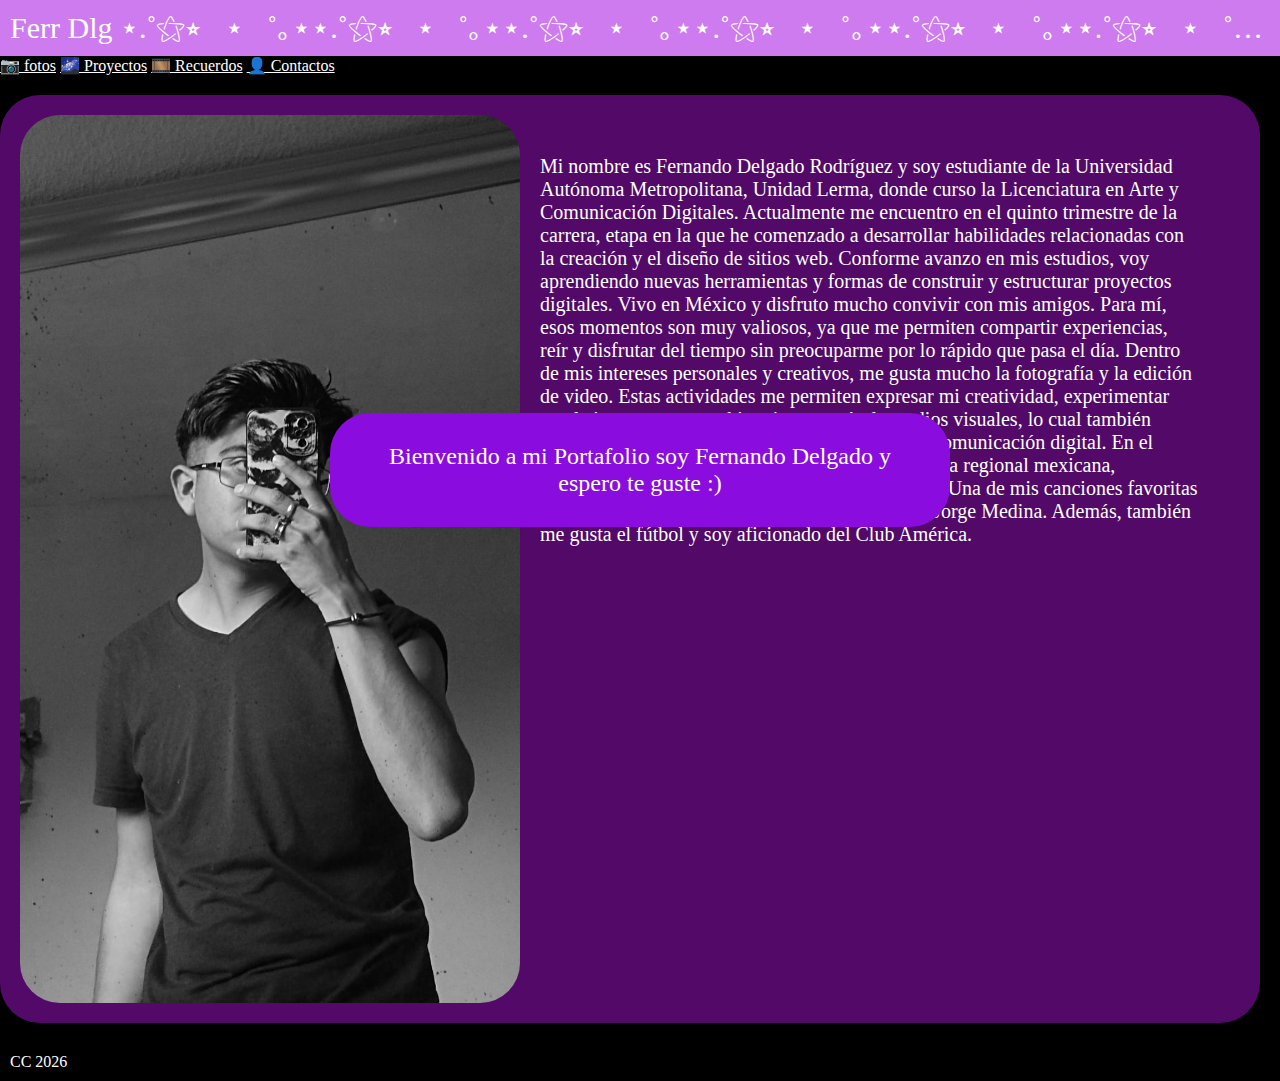
<file: index.html>
<!DOCTYPE html>
<html>
     <head>
      <meta charset="UTF-8">
      <meta name="viewport"content="width=device-width, initial-scale=1.0">
        <Title>Ferr Dlgᯓ★</Title>
        <link rel="stylesheet" href="style.css">
        <link rel="icon" type="image/x-icon" href="favicon.ico">
     </head>
     <body>
        <header>Ferr Dlg ⋆.˚⚝⭒𖦹⋆⭒˚｡⋆⋆.˚⚝⭒𖦹⋆⭒˚｡⋆⋆.˚⚝⭒𖦹⋆⭒˚｡⋆⋆.˚⚝⭒𖦹⋆⭒˚｡⋆⋆.˚⚝⭒𖦹⋆⭒˚｡⋆⋆.˚⚝⭒𖦹⋆⭒˚｡⋆⋆.˚⚝⭒</header>
          <a href="html/Fotos.html">📷 fotos</a></li>
          <a href="html/Proyectos.html">🌌 Proyectos</a></li>
          <a href="html/Recuerdos.html">🎞️ Recuerdos</a>
          <a href="html/Contactos.html">👤 Contactos</a>
        <!--Esto es el menú de navegación-->
        <div style="display:flex; align-items:flex-start;">
         <img class ="imgRound" src="assets/ferrrr.jpeg" alt="style" width="500" ;>
        <!--
        <table> 
        <tr>
         <th>nombre apellido
         </th>
         <th>
         </th>fernando delgadini
        </tr>
       </table>
      -->
         <div>
          <p1 style="font-size:20px;">Mi nombre es Fernando Delgado Rodríguez y soy estudiante de la Universidad Autónoma Metropolitana, Unidad Lerma, donde curso la Licenciatura en Arte y Comunicación Digitales. Actualmente me encuentro en el quinto trimestre de la carrera, etapa en la que he comenzado a desarrollar habilidades relacionadas con la creación y el diseño de sitios web. Conforme avanzo en mis estudios, voy aprendiendo nuevas herramientas y formas de construir y estructurar proyectos digitales.

Vivo en México y disfruto mucho convivir con mis amigos. Para mí, esos momentos son muy valiosos, ya que me permiten compartir experiencias, reír y disfrutar del tiempo sin preocuparme por lo rápido que pasa el día.

Dentro de mis intereses personales y creativos, me gusta mucho la fotografía y la edición de video. Estas actividades me permiten expresar mi creatividad, experimentar con la imagen y contar historias a través de medios visuales, lo cual también complementa mi formación dentro del área de la comunicación digital.

En el ámbito musical, soy un gran admirador de la música regional mexicana, especialmente de La Arrolladora Banda El Limón. Una de mis canciones favoritas es Que quede claro, interpretada por Josi Cuen y Jorge Medina. Además, también me gusta el fútbol y soy aficionado del Club América.</p1>

         </div>
        </div>
        <script src="hola.js"></script>
     </body>
     <footer>CC 2026</footer>
</html>
</file>
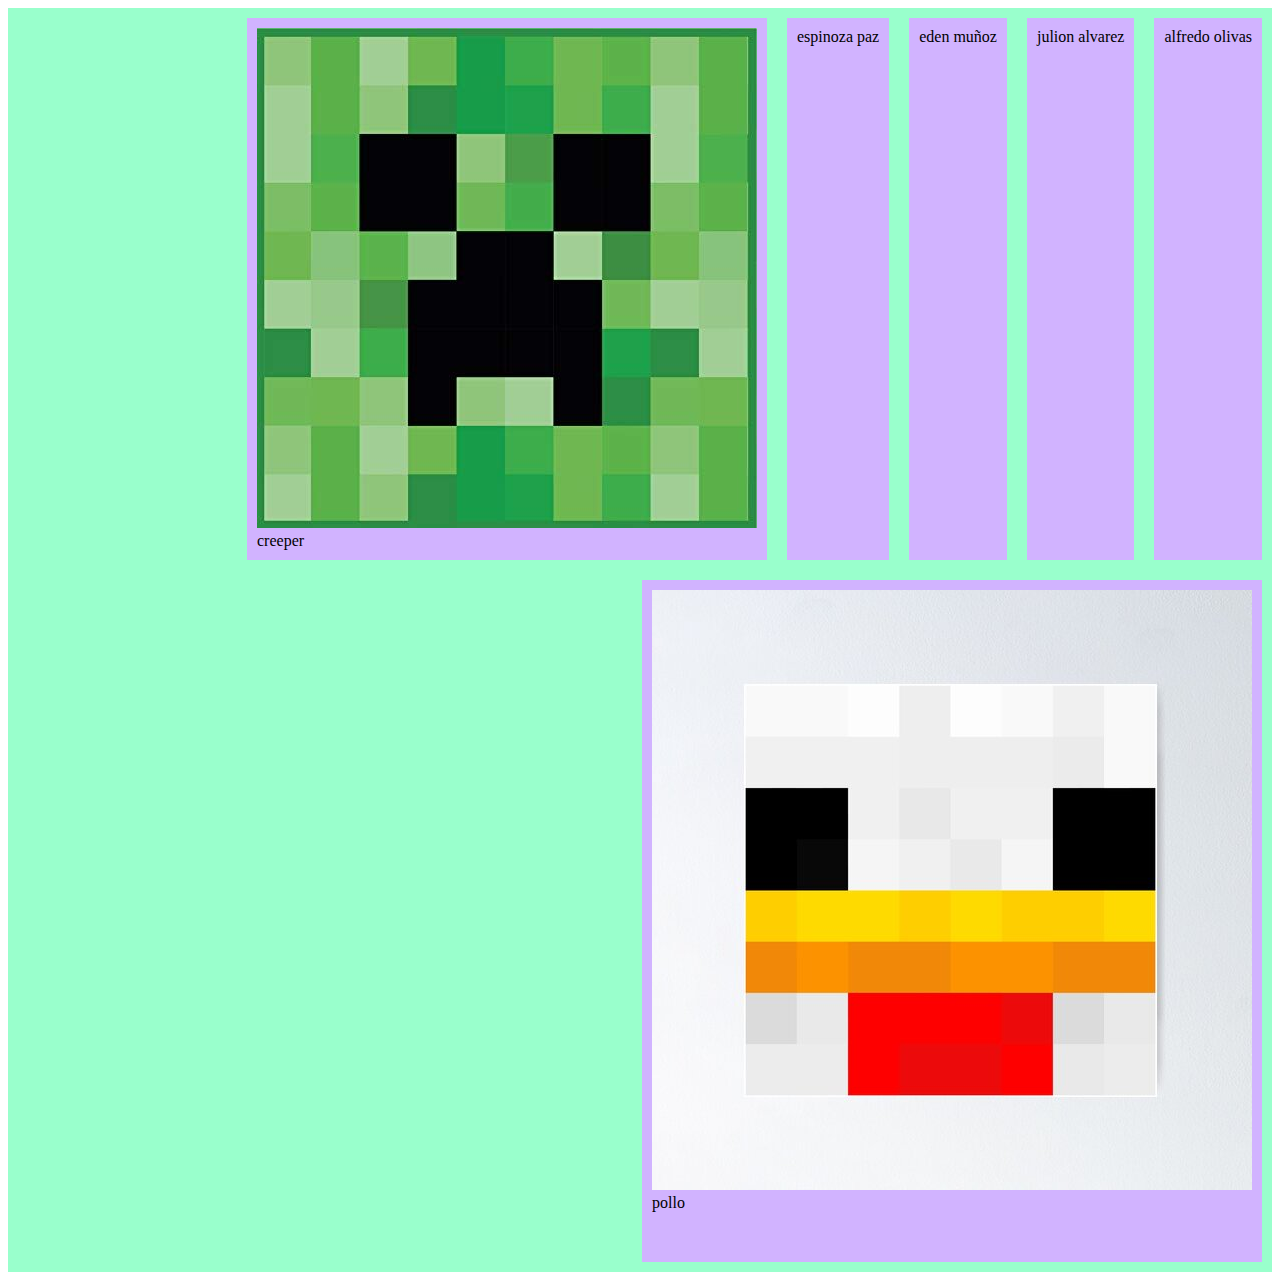
<file: flexbox/index.html>
<!DOCTYPE html>
<html lang="en">
<head>
    <meta charset="UTF-8">
    <meta name="viewport" content="width=device-width, initial-scale=1.0">
    <title>flex</title>
    <link rel="stylesheet" href="style.css">
    <title>Document</title>
</head>
<body>
    <div class="container">
    <div>alfredo olivas</div>
    <div>julion alvarez</div>
    <div>eden muñoz</div>
    <div>espinoza paz</div>
    <div><img src="creee.jpg" alt = "">
        <br>creeper</div>
    <div><img src="polloski.jpg" alt="">
        <br>pollo<div>
    


    </div>
    
</body>
</html>
</file>
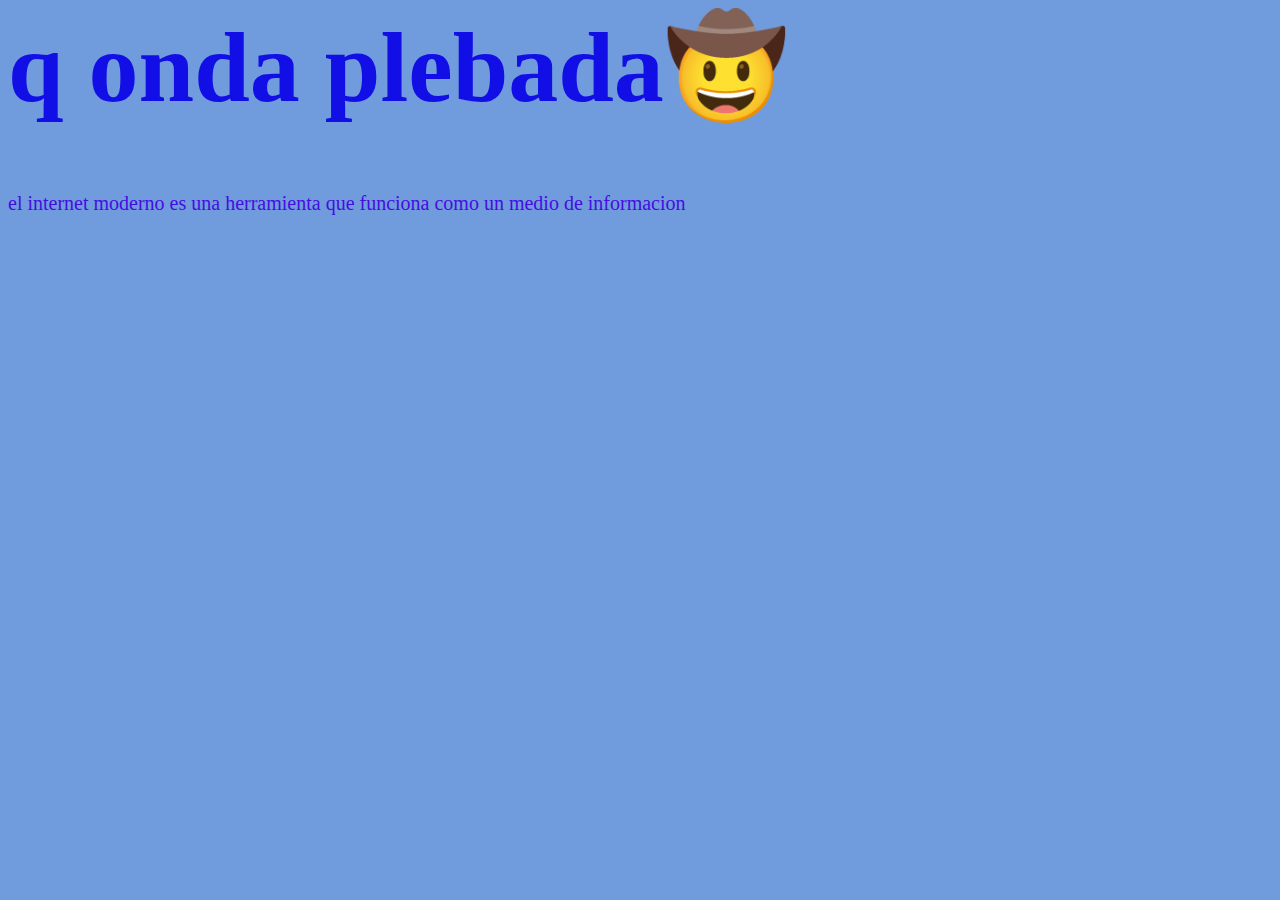
<file: holaMundo/index.html>
<html> 
    <head>   
        <link rel="stylesheet" href="style.css">
    </head>
    <body>
        <h1>q onda plebada🤠 </h1>
        <p>el internet moderno es una herramienta que funciona como un medio de informacion </p>
        <script src = "script.js"></script>
    </body>
    
</html>
</file>
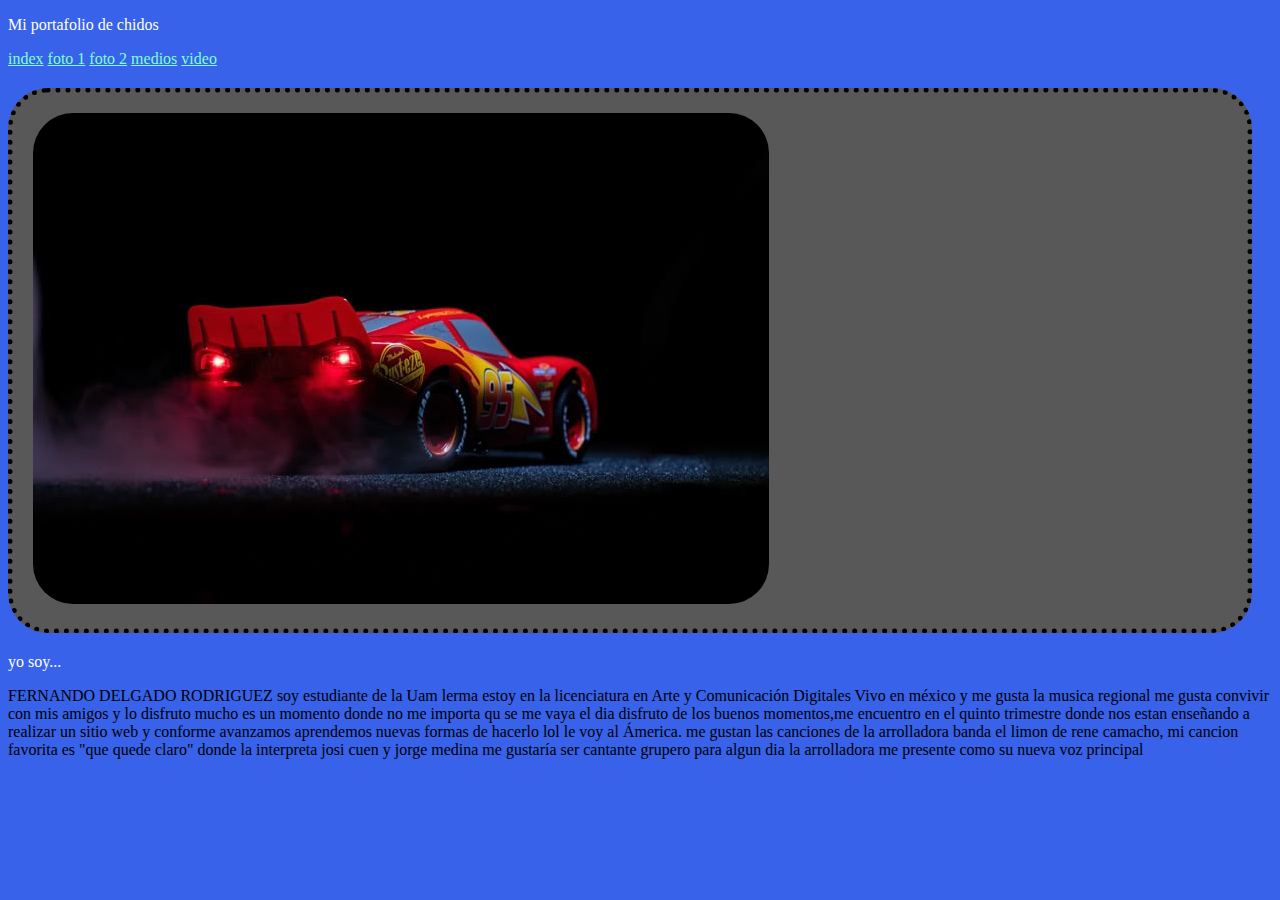
<file: portafolio/index.html>
<!DOCTYPE html>
<html>
     <head>
      <meta charset="UTF-8">
      <meta name="viewport"content="width=device-width, initial-scale=1.0">
        <Title>Mi portafolio</Title>
        <link rel="stylesheet" href="style.css">
        <link rel="icon" type="image/x-icon" href="favicon.ico">
     </head>
     <body>
        <p>Mi portafolio de chidos</p>
        <a href="#">index</a>
         <a href="html/foto1.html"> foto 1</a>
         <a href="html/foto2.html">foto 2</a>
         <a href="html/medios.html">medios</a>
         <a href="html/video.html">video</a>
        <div>
         <img class ="imgRound" src="assets/style.jpg" alt="style"  ;>
        </div>
        <!--
        <table> 
        <tr>
         <th>nombre apellido
         </th>
         <th>

         </th>fernando delgadini
        </tr>
       </table>
      -->
        <p>yo soy...</p>
         <p1> FERNANDO DELGADO RODRIGUEZ soy estudiante de la Uam lerma estoy en la licenciatura en Arte y Comunicación Digitales Vivo en méxico y me gusta la musica regional me gusta convivir con mis amigos y lo disfruto mucho es un momento donde no me importa qu se me vaya el dia disfruto de los buenos momentos,me encuentro en el quinto trimestre donde nos estan enseñando a realizar un sitio web y conforme avanzamos aprendemos nuevas formas de hacerlo lol le voy al Ámerica. me gustan las canciones de la arrolladora banda el limon de rene camacho, mi cancion favorita es "que quede claro" donde la interpreta josi cuen y jorge medina me gustaría ser cantante grupero para algun dia la arrolladora me presente como su nueva voz principal </p1>
     </body>
</html>
</file>
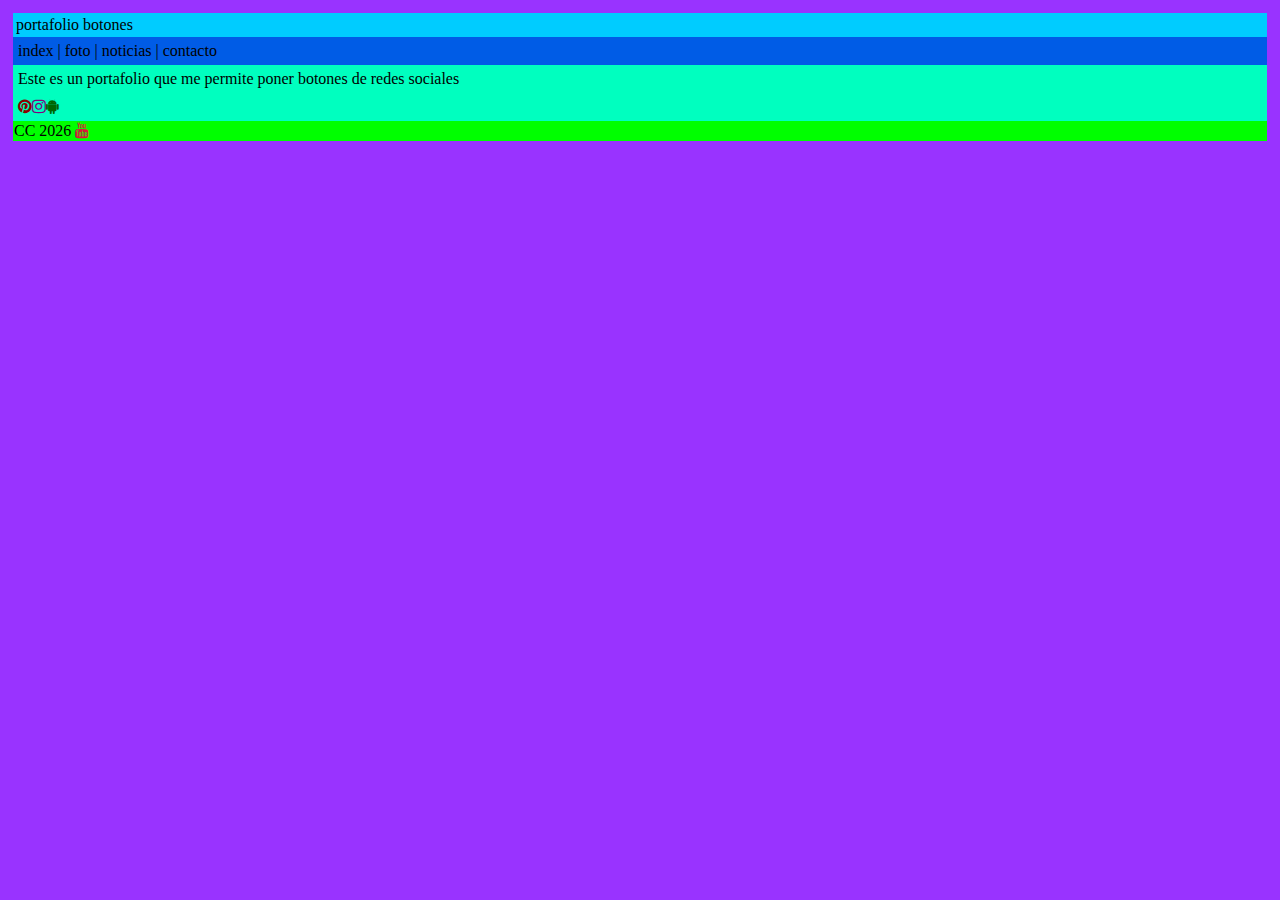
<file: botones/gus.html>
<!DOCTYPE html>
<html lang="en">
<head>
    <meta charset="UTF-8">
    <meta name="viewport" content="width=device-width, initial-scale=1.0">
    <title>iconos </title>
    <link rel="stylesheet" href="gus.css">
    <link rel="stylesheet" href="https://cdnjs.cloudflare.com/ajax/libs/font-awesome/4.7.0/css/font-awesome.min.css">
</head>
<body>
    <header>portafolio botones</header>
    <nav>index | foto | noticias | contacto</nav>
    <div>Este es un portafolio que me permite poner botones de redes sociales</div>
    <div>
        <i class="fa fa-pinterest"></i><i class="fa fa-instagram"></i><i class="fa fa-android"></i>
    </div>
    <footer>CC 2026 <a href="https://www.youtube.com/@ferrdelgad" class="fa fa-youtube"></a></footer>
    <script src="taco.js"></script>
</body>
</html>
</file>
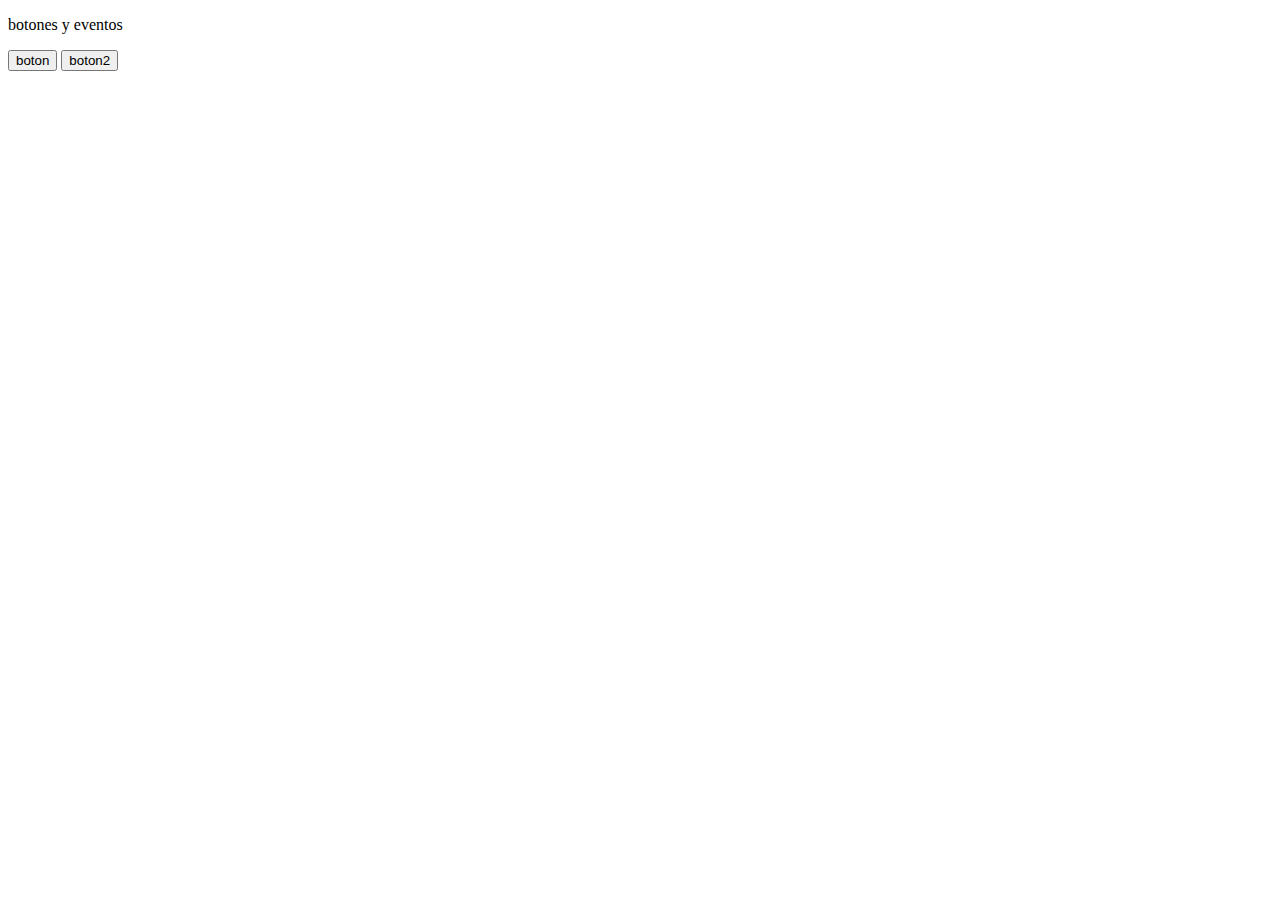
<file: ejemploseje/boton.html>
<!DOCTYPE html>
<html lang="en">
<head>
    <meta charset="UTF-8">
    <meta name="viewport" content="width=device-width, initial-scale=1.0">
    <title>botones y eventos</title>
</head>
<body>
    <p> botones y eventos </p>
    <button onclick="getElemById('demo').innerHTML=Date()">boton</button>
    <button onmousemove="getElemById"('demo2').innerHTML='hola'">boton2</button>

    
</body>
</html>
</file>
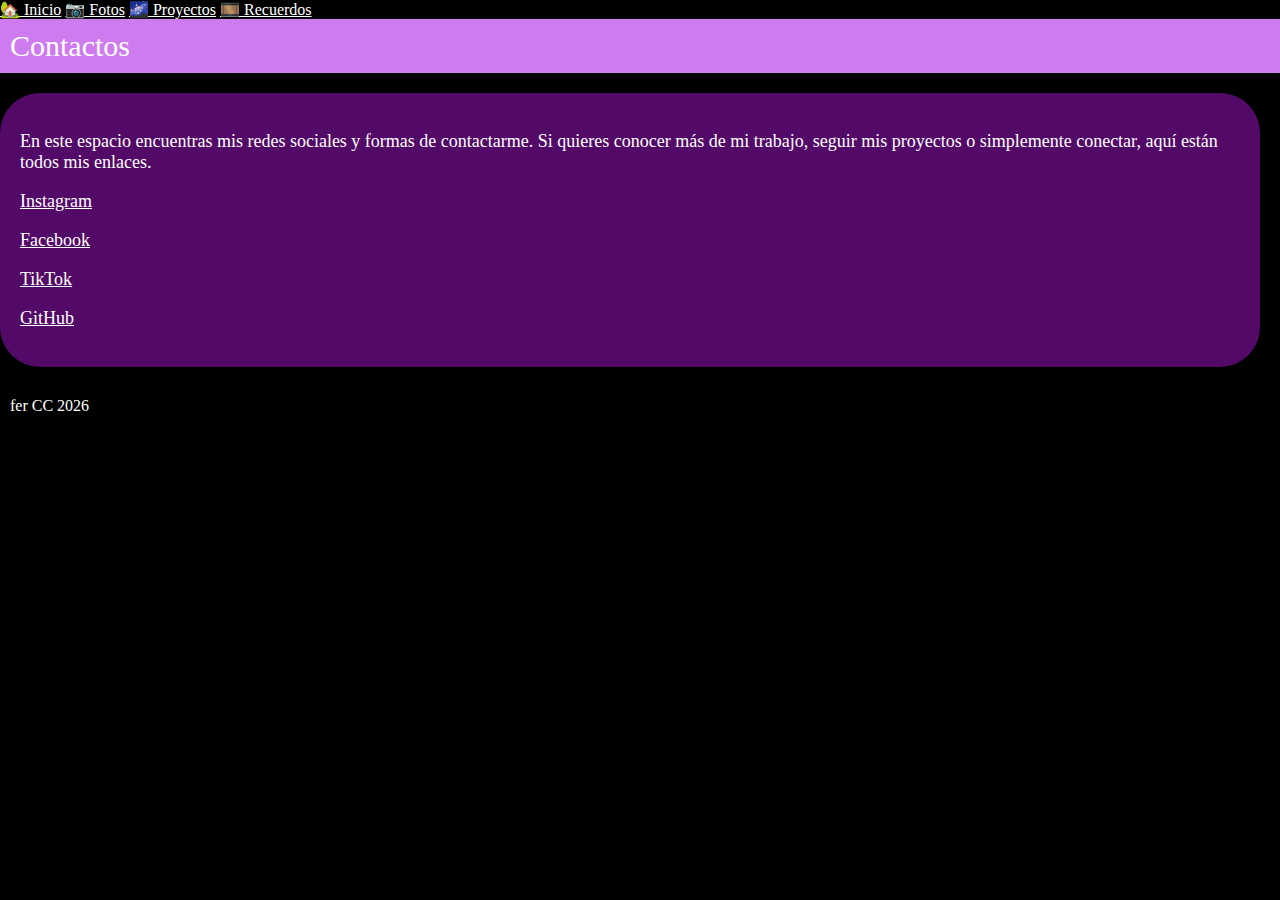
<file: html/Contactos.html>
<!DOCTYPE html>
<html lang="en">
<head>
    <meta charset="UTF-8">
    <meta name="viewport" content="width=device-width, initial-scale=1.0">
    <title>Contactos</title>
    <a href="../index.html">🏡 Inicio</a>
    <a href="../html/Fotos.html">📷 Fotos</a>
    <a href="../html/Proyectos.html">🌌 Proyectos</a>
    <a href="../html/Recuerdos.html">🎞️ Recuerdos</a>
    <header>Contactos</header>
    <link rel="stylesheet" href="../style.css">
</head>
<body>

    <div>
        <p>En este espacio encuentras mis redes sociales y formas de contactarme. Si quieres conocer más de mi trabajo, seguir mis proyectos o simplemente conectar, aquí están todos mis enlaces.</p>

        <p><a href="https://www.instagram.com/_ferrrdd?igsh=MWthemF1cGo2NHVseg==" target="_blank">Instagram</a></p>
        <p><a href="https://www.facebook.com/profile.php?id=61578041142729&mibextid=ZbWKwL" target="_blank">Facebook</a></p>
        <p><a href="https://www.tiktok.com/@ferpitudo?_r=1&_t=ZS-958Wjmdl2Jx" target="_blank">TikTok</a></p>
        <p><a href="https://github.com/ferrrrrrrq" target="_blank">GitHub</a></p>

    </div>

    <footer>fer CC 2026</footer>

</body>
</html>
</file>
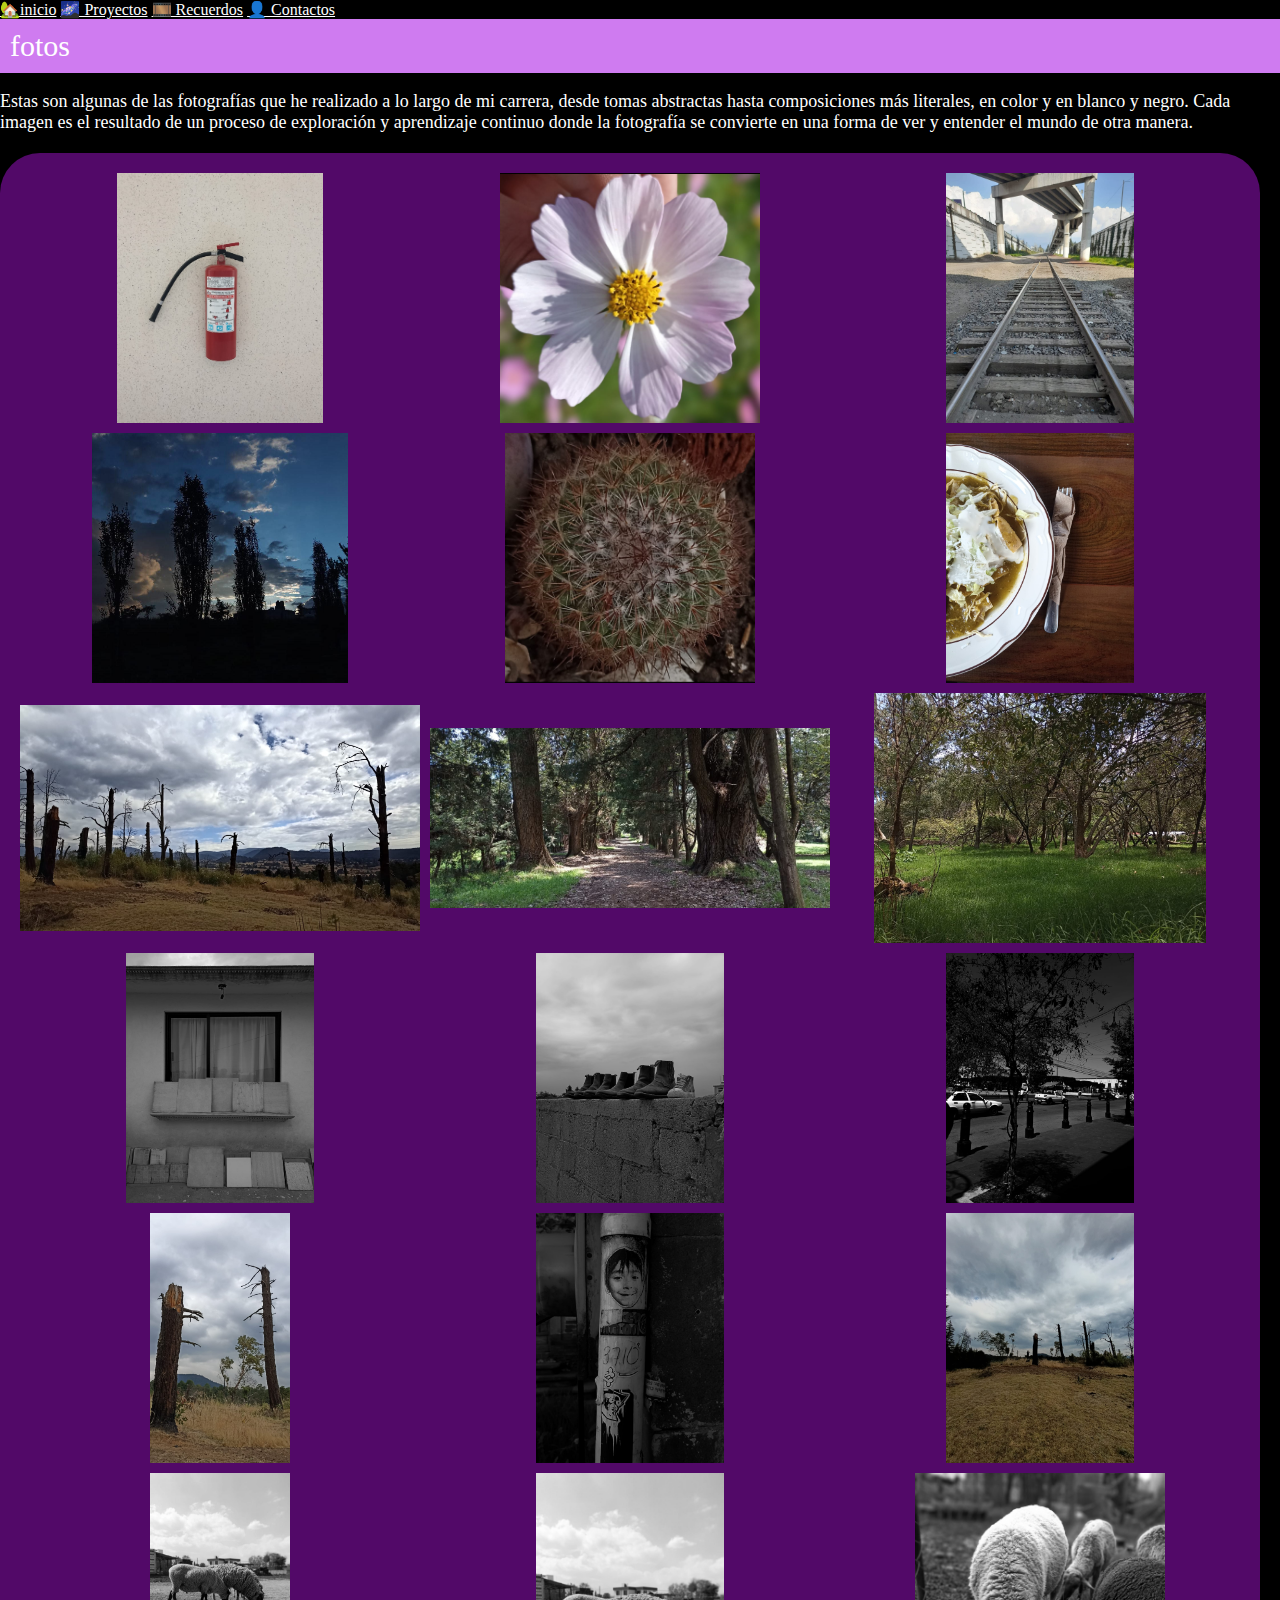
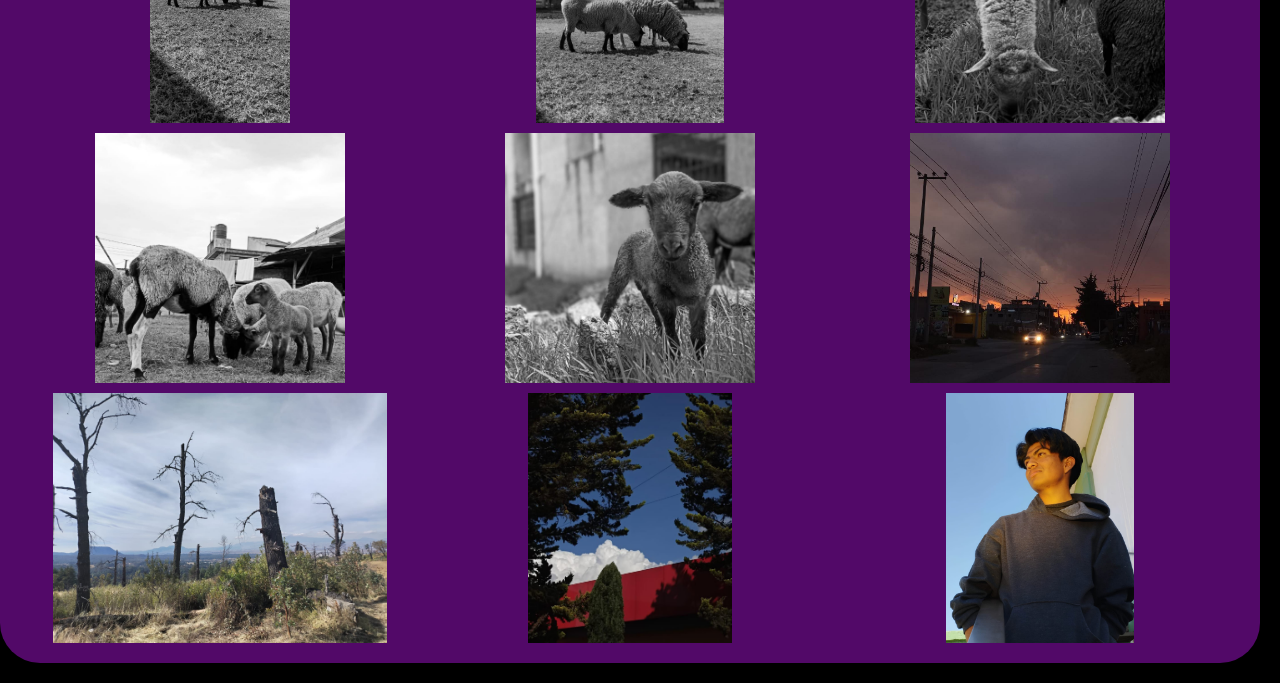
<file: html/Fotos.html>
<!DOCTYPE html>
<html lang="en">
<head>
    <meta charset="UTF-8">
    <meta name="viewport" content="width=device-width, initial-scale=1.0">
    <a href="../index.html">🏡inicio</a>
    <a href="../html/Proyectos.html">🌌 Proyectos</a>
    <a href="../html/Recuerdos.html">🎞️ Recuerdos</a>
    <a href="../html/Contactos.html">👤 Contactos</a>
    <header>fotos</header>
    <link rel="stylesheet" href="../style.css">
</head>
<body>
    <p>
  Estas son algunas de las fotografías que he realizado a lo largo de mi carrera, desde tomas abstractas hasta composiciones más literales, en color y en blanco y negro. Cada imagen es el resultado de un proceso de exploración y aprendizaje continuo donde la fotografía se convierte en una forma de ver y entender el mundo de otra manera.
    </p>
    <div class="galeria">
        <img class="imgSpace" src="../assets/bbbbb.jpeg" alt="">
        <img class="imgSpace" src="../assets/dddddd.jpeg" alt="dibujo">
        <img class="imgSpace" src="../assets/aaaaa.jpeg" alt="foto 3">
        <img class="imgSpace" src="../assets/arb.jpeg" alt="foto 4">
        <img class="imgSpace" src="../assets/ccccc.jpeg" alt="foto 5">
        <img class="imgSpace" src="../assets/enchi.jpeg" alt="foto 6">
        <img class="imgSpace" src="../assets/arbol.jpeg" alt="foto 7">
        <img class="imgSpace" src="../assets/arr3.jpeg" alt="foto 8">
        <img class="imgSpace" src="../assets/arrr2.jpeg" alt="foto 9">
        <img class="imgSpace" src="../assets/pai.jpeg" alt="foto 10">
        <img class="imgSpace" src="../assets/pai2.jpeg" alt="foto 11">
        <img class="imgSpace" src="../assets/lerma.jpeg" alt="foto 12">
        <img class="imgSpace" src="../assets/pino.jpeg" alt="foto 13">
        <img class="imgSpace" src="../assets/lerma2.jpeg" alt="foto 14">
        <img class="imgSpace" src="../assets/pppppppp.jpeg" alt="foto 15">
         <img class="imgSpace" src="../assets/jjjjjjjjjj.jpeg" alt="foto 10">
        <img class="imgSpace" src="../assets/borrego.jpeg" alt="foto 11">
        <img class="imgSpace" src="../assets/b2222.jpeg" alt="foto 12">
        <img class="imgSpace" src="../assets/b3.jpeg" alt="foto 13">
        <img class="imgSpace" src="../assets/b4.jpeg" alt="foto 14">
        <img class="imgSpace" src="../assets/carro.jpeg" alt="foto 15">
         <img class="imgSpace" src="../assets/finnnnnnn.jpeg" alt="foto 10">
        <img class="imgSpace" src="../assets/oxx.jpeg" alt="foto 11">
        <img class="imgSpace" src="../assets/Autoretrato..jpg" alt="foto 11">
        
    </div>

</body>
</html>
</file>
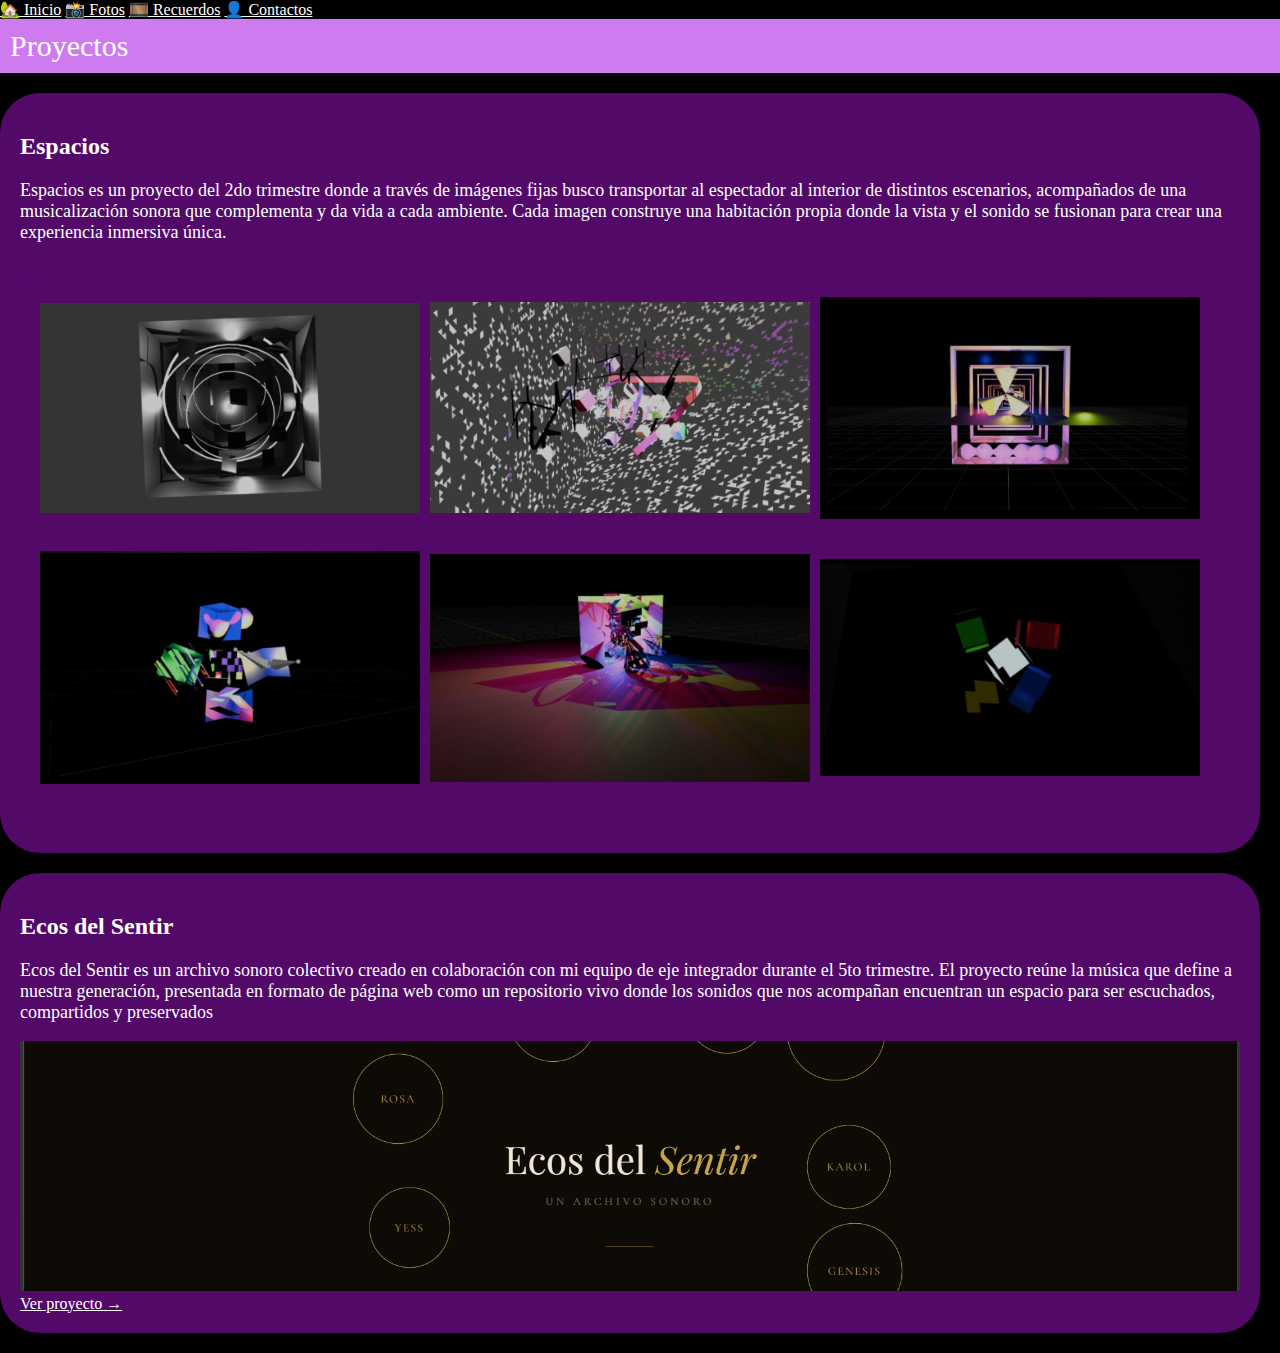
<file: html/Proyectos.html>
<!DOCTYPE html>
<html lang="es">
<head>
    <meta charset="UTF-8">
    <meta name="viewport" content="width=device-width, initial-scale=1.0">
    <title>Proyectos</title>
    <a href="../index.html">🏡 Inicio</a>
    <a href="Fotos.html">📸 Fotos</a>
    <a href="../html/Recuerdos.html">🎞️ Recuerdos</a>
          <a href="../html/Contactos.html">👤 Contactos</a>
    <header>Proyectos</header>
    <link rel="stylesheet" href="../style.css">
</head>
<body>

    <div>
        <h2>Espacios</h2>
        <p>Espacios es un proyecto del 2do trimestre donde a través de imágenes fijas busco transportar al espectador al interior de distintos escenarios, acompañados de una musicalización sonora que complementa y da vida a cada ambiente. Cada imagen construye una habitación propia donde la vista y el sonido se fusionan para crear una experiencia inmersiva única.</p>
<div class="galeria">
    <img class="imgSpace" src="../assets/f1.jpeg" alt="foto1">
    <img class="imgSpace" src="../assets/f2.jpeg" alt="foto2">
    <img class="imgSpace" src="../assets/f3.jpeg" alt="foto3">
    <img class="imgSpace" src="../assets/f4.jpeg" alt="foto4">
    <img class="imgSpace" src="../assets/f5.jpeg" alt="foto5">
    <img class="imgSpace" src="../assets/f6.jpeg" alt="foto6">
</div>
    </div>

    <div>
    <h2>Ecos del Sentir</h2>
    <p>Ecos del Sentir es un archivo sonoro colectivo creado en colaboración con mi equipo de eje integrador durante el 5to trimestre. El proyecto reúne la música que define a nuestra generación, presentada en formato de página web como un repositorio vivo donde los sonidos que nos acompañan encuentran un espacio para ser escuchados, compartidos y preservados</p>
    <img class="imgSpace" src="../assets/Ecos del Sentir y 1 página más - Personal_ Microsoft​ Edge 30_3_2026 17_45_28.png" alt="ecos del sentir">
    <a href="https://ferrrrrrrq.github.io/ecosdelsentir/" target="_blank">Ver proyecto →</a>
</div>
</body>
</html>
</file>
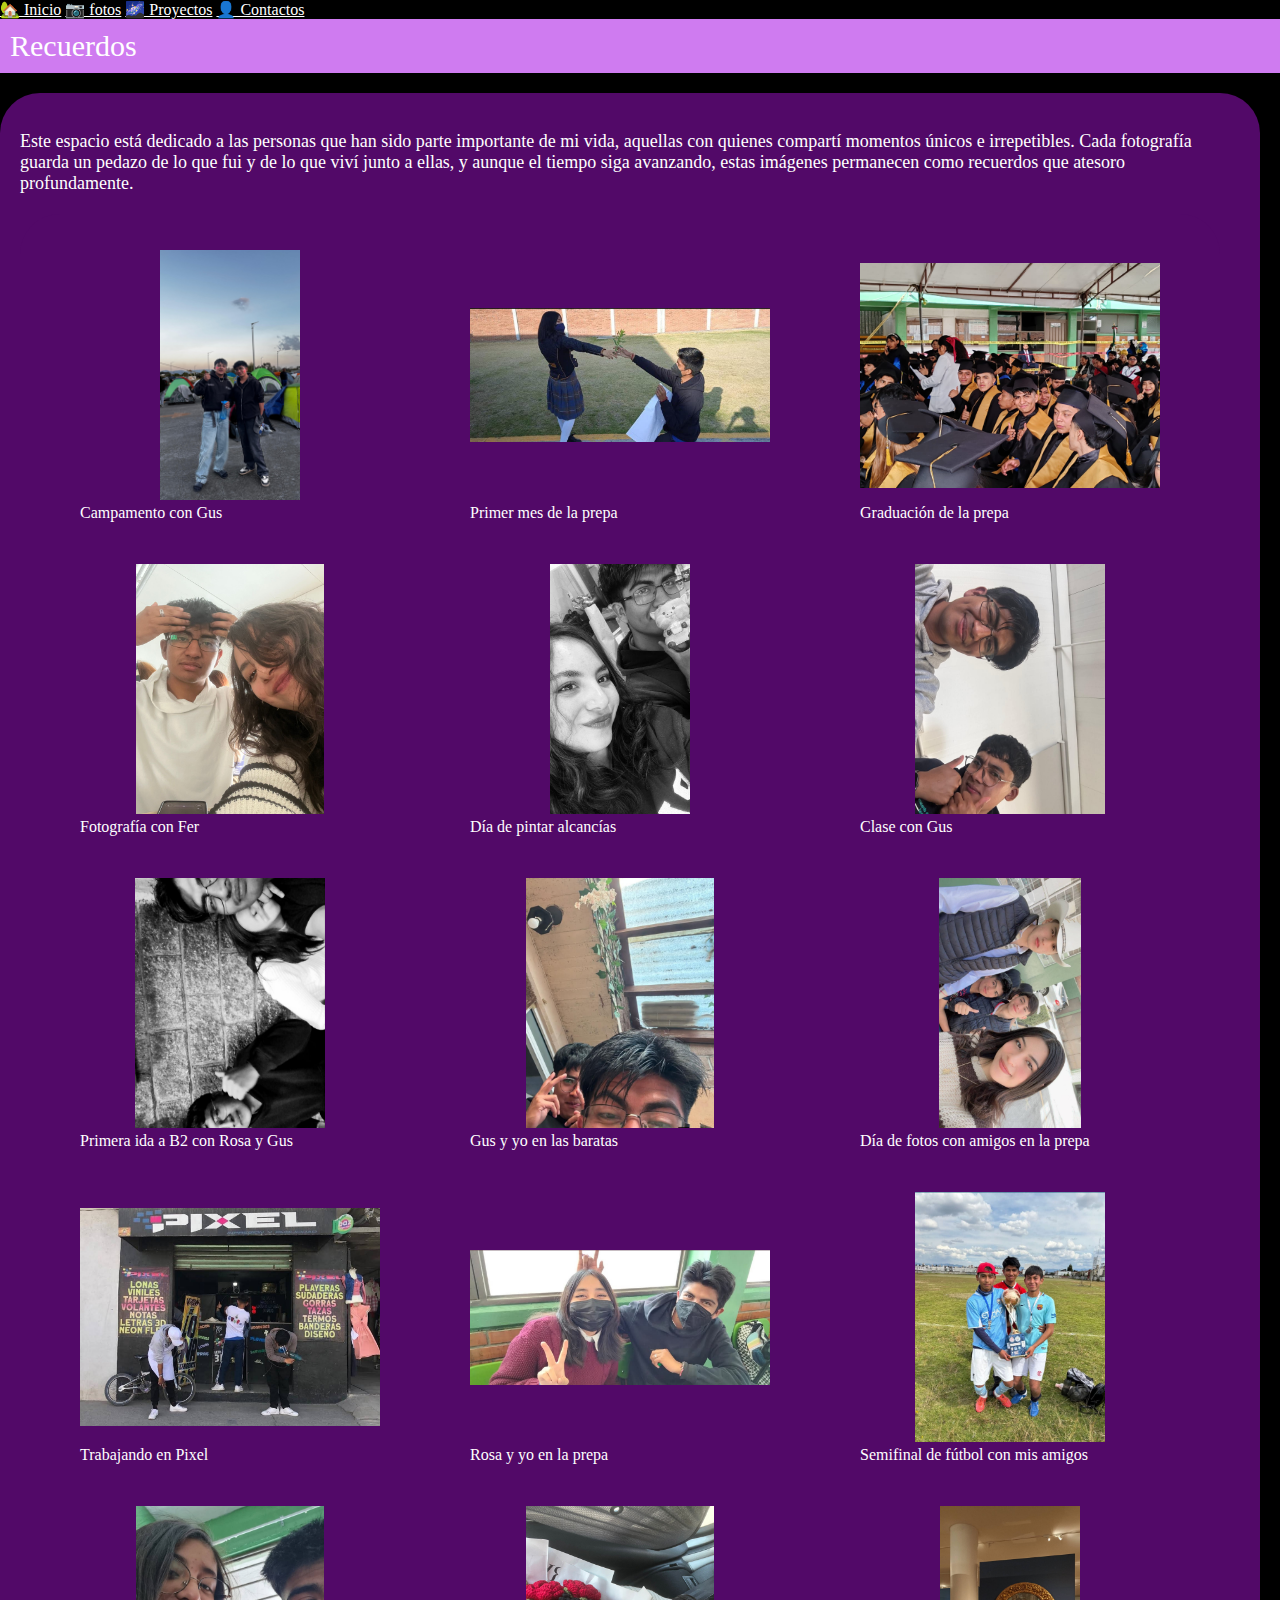
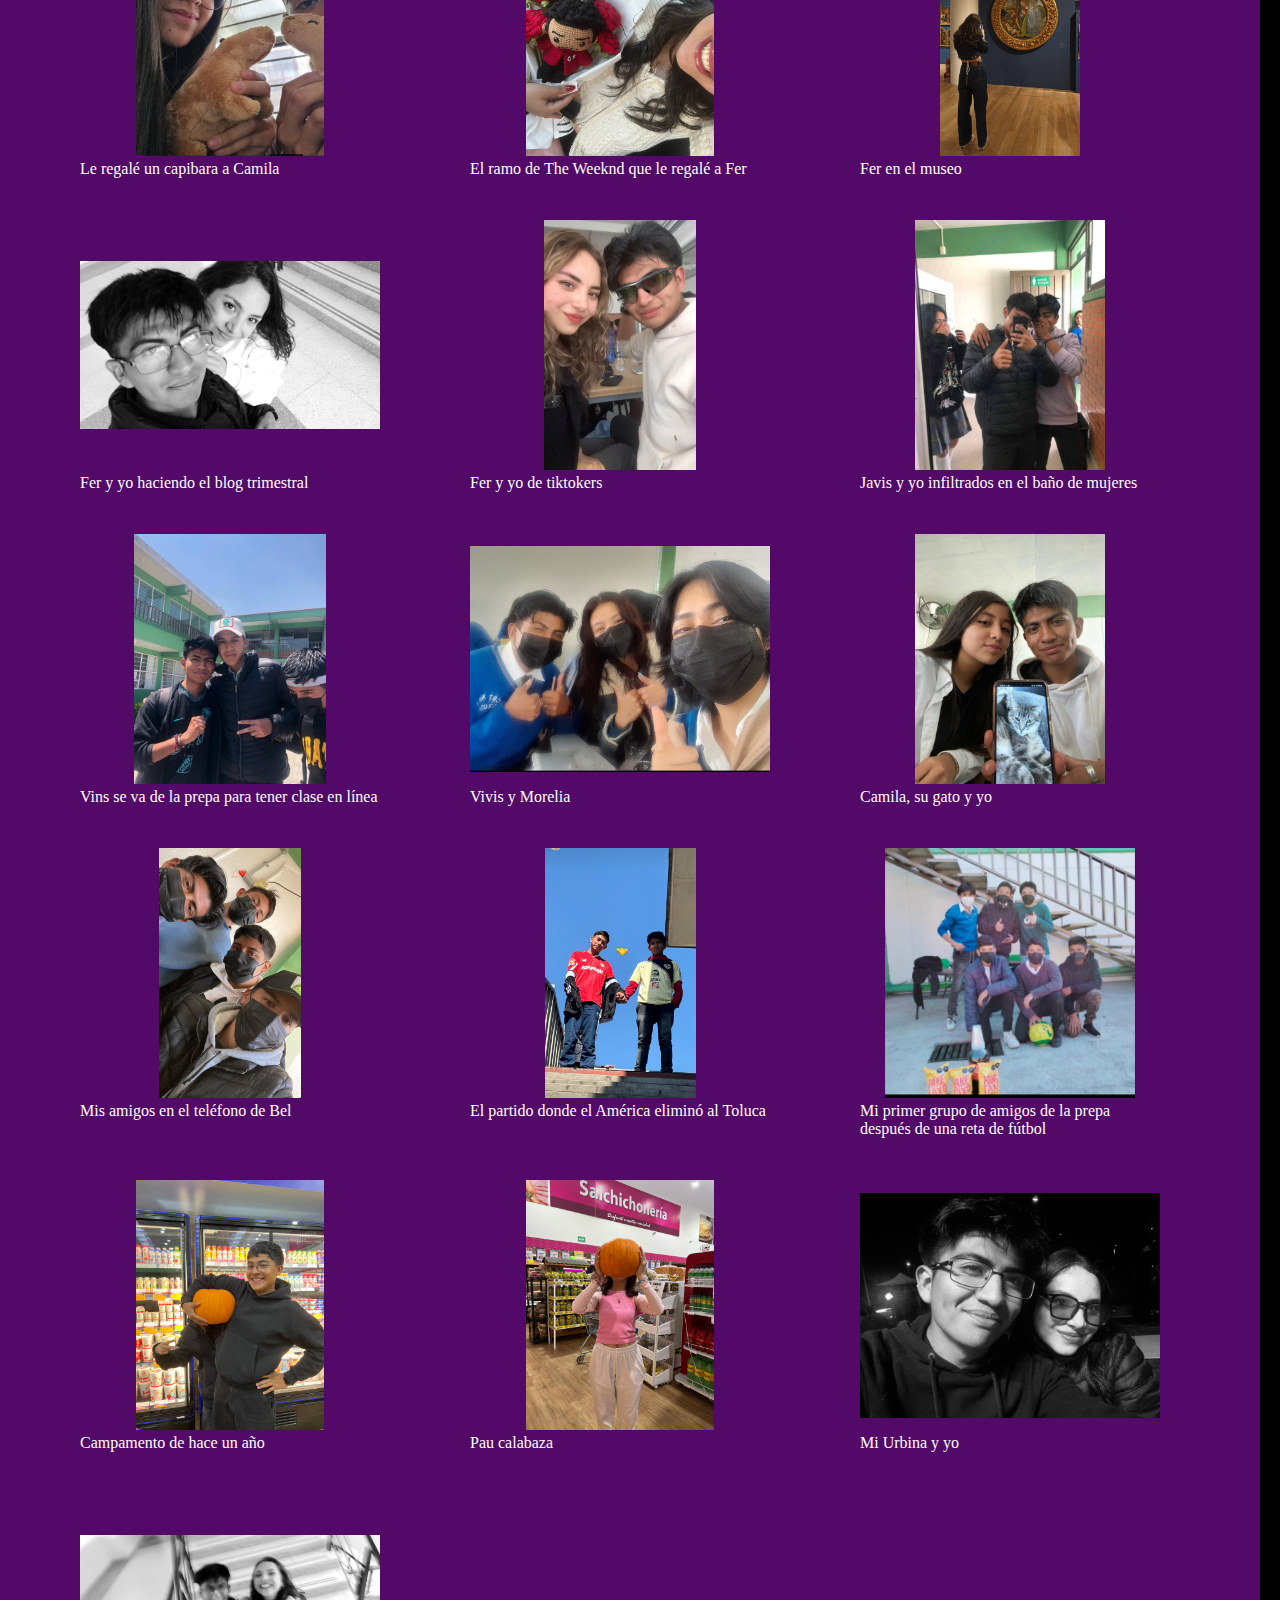
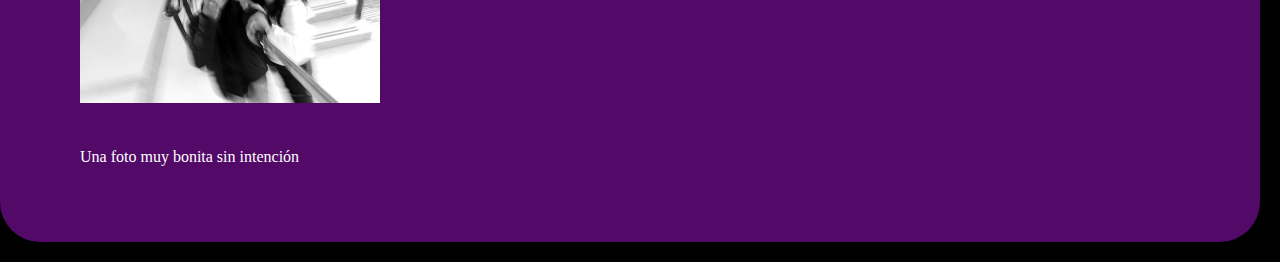
<file: html/Recuerdos.html>
<!DOCTYPE html>
<html lang="en">
<head>
    <meta charset="UTF-8">
    <meta name="viewport" content="width=device-width, initial-scale=1.0">
    <title>Recuerdos</title>
    <a href="../index.html">🏡 Inicio</a>
    <a href="../html/Fotos.html">📷 fotos</a>
    <a href="../html/Proyectos.html">🌌 Proyectos</a>
    <a href="../html/Contactos.html">👤 Contactos</a>
    <header>Recuerdos</header>
    <link rel="stylesheet" href="../style.css">
</head>
<body>

    <div>
        <p>Este espacio está dedicado a las personas que han sido parte importante de mi vida, aquellas con quienes compartí momentos únicos e irrepetibles. Cada fotografía guarda un pedazo de lo que fui y de lo que viví junto a ellas, y aunque el tiempo siga avanzando, estas imágenes permanecen como recuerdos que atesoro profundamente.</p>

        <div class="collage">

            <figure>
                <img src="../assets/re1.jpeg" alt="recuerdo 1">
                <figcaption>Campamento con Gus</figcaption>
            </figure>

            <figure>
                <img src="../assets/re2.jpeg" alt="recuerdo 2">
                <figcaption>Primer mes de la prepa</figcaption>
            </figure>

            <figure>
                <img src="../assets/re3.jpeg" alt="recuerdo 3">
                <figcaption>Graduación de la prepa</figcaption>
            </figure>

            <figure>
                <img src="../assets/r4.jpeg" alt="recuerdo 4">
                <figcaption>Fotografía con Fer</figcaption>
            </figure>

            <figure>
                <img src="../assets/re5.jpeg" alt="recuerdo 5">
                <figcaption>Día de pintar alcancías</figcaption>
            </figure>

            <figure>
                <img src="../assets/re6.jpeg" alt="recuerdo 6">
                <figcaption>Clase con Gus</figcaption>
            </figure>

            <figure>
                <img src="../assets/re7.jpeg" alt="recuerdo 7">
                <figcaption>Primera ida a B2 con Rosa y Gus</figcaption>
            </figure>

            <figure>
                <img src="../assets/re8.jpeg" alt="recuerdo 8">
                <figcaption>Gus y yo en las baratas</figcaption>
            </figure>

            <figure>
                <img src="../assets/re9.jpeg" alt="recuerdo 9">
                <figcaption>Día de fotos con amigos en la prepa</figcaption>
            </figure>

            <figure>
                <img src="../assets/re10.jpeg" alt="recuerdo 10">
                <figcaption>Trabajando en Pixel</figcaption>
            </figure>

            <figure>
                <img src="../assets/re11.jpeg" alt="recuerdo 11">
                <figcaption>Rosa y yo en la prepa</figcaption>
            </figure>

            <figure>
                <img src="../assets/re12.jpeg" alt="recuerdo 12">
                <figcaption>Semifinal de fútbol con mis amigos</figcaption>
            </figure>

            <figure>
                <img src="../assets/re13.jpeg" alt="recuerdo 13">
                <figcaption>Le regalé un capibara a Camila</figcaption>
            </figure>

            <figure>
                <img src="../assets/re14.jpeg" alt="recuerdo 14">
                <figcaption>El ramo de The Weeknd que le regalé a Fer</figcaption>
            </figure>

            <figure>
                <img src="../assets/re15.jpeg" alt="recuerdo 15">
                <figcaption>Fer en el museo</figcaption>
            </figure>

            <figure>
                <img src="../assets/re16.jpeg" alt="recuerdo 16">
                <figcaption>Fer y yo haciendo el blog trimestral</figcaption>
            </figure>

            <figure>
                <img src="../assets/re17.jpeg" alt="recuerdo 17">
                <figcaption>Fer y yo de tiktokers</figcaption>
            </figure>

            <figure>
                <img src="../assets/re18.jpeg" alt="recuerdo 18">
                <figcaption>Javis y yo infiltrados en el baño de mujeres</figcaption>
            </figure>

            <figure>
                <img src="../assets/re19.jpeg" alt="recuerdo 19">
                <figcaption>Vins se va de la prepa para tener clase en línea</figcaption>
            </figure>

            <figure>
                <img src="../assets/re20.jpeg" alt="recuerdo 20">
                <figcaption>Vivis y Morelia</figcaption>
            </figure>

            <figure>
                <img src="../assets/re21.jpeg" alt="recuerdo 21">
                <figcaption>Camila, su gato y yo</figcaption>
            </figure>

            <figure>
                <img src="../assets/re22.jpeg" alt="recuerdo 22">
                <figcaption>Mis amigos en el teléfono de Bel</figcaption>
            </figure>

            <figure>
                <img src="../assets/re23.jpeg" alt="recuerdo 23">
                <figcaption>El partido donde el América eliminó al Toluca</figcaption>
            </figure>

            <figure>
                <img src="../assets/re24.jpeg" alt="recuerdo 24">
                <figcaption>Mi primer grupo de amigos de la prepa después de una reta de fútbol</figcaption>
            </figure>

            <figure>
                <img src="../assets/re25.jpeg" alt="recuerdo 25">
                <figcaption>Campamento de hace un año</figcaption>
            </figure>

            <figure>
                <img src="../assets/re26.jpeg" alt="recuerdo 26">
                <figcaption>Pau calabaza</figcaption>
            </figure>

            <figure>
                <img src="../assets/re27.jpeg" alt="recuerdo 27">
                <figcaption>Mi Urbina y yo</figcaption>
            </figure>

            <figure>
                <img src="../assets/re28.jpeg" alt="recuerdo 28">
                <figcaption>Una foto muy bonita sin intención</figcaption>
            </figure>

        </div>
    </div>

</body>
</html>
</file>
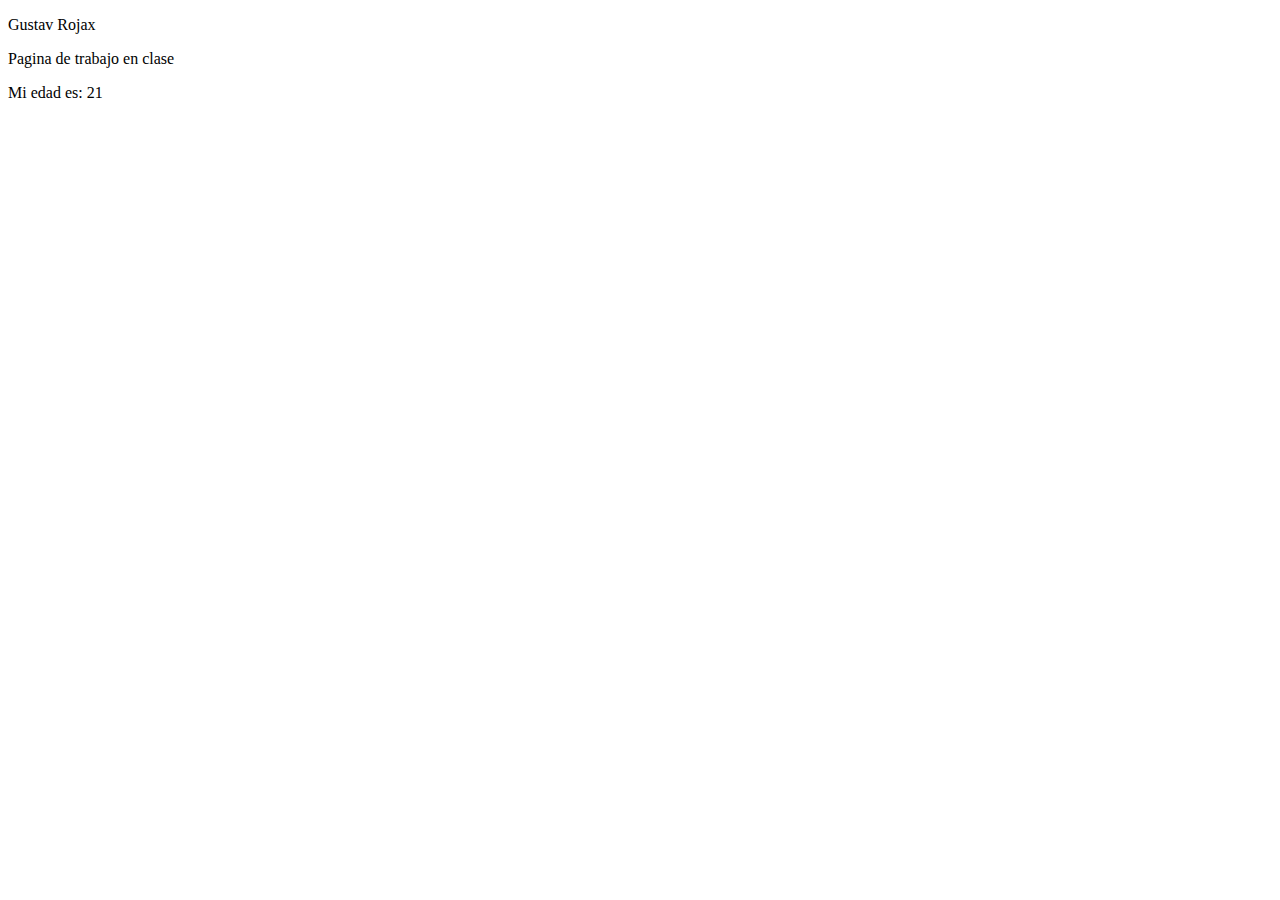
<file: json/json.html>
<!DOCTYPE html>
<html lang="en">
<head>
    <meta charset="UTF-8">
    <meta name="viewport" content="width=device-width, initial-scale=1.0">
    <title>json</title>
</head>
<body>
    <p id="adn"></p> 
    <p id="id"></p> 
    <p> Mi edad es: <span id="numero"></p>
    <script src="json.js"></script>
</body>
</html>
</file>
<file: style.css>
body {
    background-color: black;
    color: rgb(255, 255, 255);
    margin: 0;
    padding: 0;
}

header {
    font-size: 30px;
    padding: 10px;
    background-color: rgb(207, 123, 240);
    /* Evita que el texto decorativo se desborde en móvil */
    overflow: hidden;
    white-space: nowrap;
    text-overflow: ellipsis;
}

nav {
    background-color: rgb(138, 12, 223);
    display: flex;
    flex-wrap: wrap;        /* Los links se acomodan en varias filas si no caben */
    gap: 10px;
    padding: 10px;
}

nav a {
    color: white;
    text-decoration: none;
    padding: 5px 10px;
}

footer {
    padding: 10px;
    color: white;
}

h1 {
    color: rgb(34, 0, 88);
}

p {
    color: rgb(255, 255, 255);
    font-size: 18px;
}

div {
    background-color: rgb(82, 9, 104);
    padding: 20px;
    border-style: initial;
    border-width: 5px;
    border-color: rgb(248, 248, 248);
    margin: 20px;
    margin-left: auto;
    border-radius: 40px;
}

/* === CONTENEDOR PRINCIPAL === */
.contenedor-principal {
    display: flex;
    flex-direction: row;        /* En escritorio: fila (foto - texto - foto) */
    align-items: flex-start;
    gap: 20px;
    flex-wrap: wrap;            /* Si no caben, se van abajo */
}

/* === IMÁGENES RESPONSIVAS === */
.imgResponsiva {
    width: 100%;                /* Ocupa el ancho disponible */
    max-width: 300px;           /* Pero nunca más de 300px */
    height: auto;               /* Mantiene proporción */
    flex-shrink: 0;
}

.imgRound {
    border-radius: 40px;
}

/* === TEXTO BIO === */
.texto-bio {
    flex: 1;                    /* El texto ocupa el espacio sobrante */
    min-width: 200px;
}

a {
    color: rgb(255, 255, 255);
}

.fotos {
    background-color: rgb(68, 0, 255);
    border-style: none;
    margin: 0px;
    padding: 10px;
    display: flex;
    justify-content: right;
}

.divGral {
    border-style: none;
    margin: 0px;
    padding: 10px;
}

.galeria {
    display: grid;
    grid-template-columns: repeat(3, 1fr);
    gap: 10px;
}

.galeria img {
    width: 100%;
    height: 250px;
    object-fit: contain;
}

.eje {
    display: grid;
    grid-template-columns: repeat(2, 1fr);
    gap: 50px;
}

.ejeimg {
    width: 100px;
    height: 100px;
    object-fit: contain;
}

.imgSpace {
    width: 100%;
    height: 250px;
    object-fit: cover;
}

.collage {
    display: grid;
    grid-template-columns: repeat(3, 1fr);
    gap: 10px;
}

.collage img {
    width: 100%;
    height: 250px;
    object-fit: contain;
    border-radius: 10px;
}

#bienvenida {
    position: fixed;
    top: 50%;
    left: 50%;
    transform: translate(-50%, -50%);
    background-color: rgb(138, 12, 223);
    color: white;
    padding: 30px 50px;
    border-radius: 40px;
    font-size: 24px;
    text-align: center;
    z-index: 999;
}

/* ============================================
   MEDIA QUERY — MÓVIL (pantallas hasta 768px)
   ============================================ */
@media (max-width: 768px) {

    header {
        font-size: 18px;        /* Texto más pequeño en móvil */
    }

    nav {
        justify-content: center;
    }

    /* En móvil el layout se vuelve columna (todo apilado) */
    .contenedor-principal {
        flex-direction: column;
        align-items: center;
    }

    /* Las imágenes ocupan todo el ancho en móvil */
    .imgResponsiva {
        max-width: 100%;
    }

    /* Galerías pasan de 3 columnas a 2 en móvil */
    .galeria {
        grid-template-columns: repeat(2, 1fr);
    }

    .collage {
        grid-template-columns: repeat(2, 1fr);
    }

    /* La sección eje pasa de 2 columnas a 1 */
    .eje {
        grid-template-columns: 1fr;
    }

    #bienvenida {
        width: 80%;
        font-size: 18px;
        padding: 20px;
    }
}
</file>
<file: flexbox/style.css>
.container{
    display:flex;
    background-color: #99ffcc;
    flex-direction: row-reverse;
    flex-wrap: wrap;
}
.container div{
    background-color:#d1b3ff ;
    margin: 10px;;
    padding:10px;
    font: size 20px;
}
@media (max-width: 600px) {
    .container{
        flex-direction: column;
    }
    
}
</file>
<file: holaMundo/style.css>
body{background-color: rgb(112, 156, 221);}
h1{color: rgb(17, 14, 230);font-size: 100;}
p{color: rgb(70, 13, 224);font-size: 20;}
</file>
<file: portafolio/style.css>
body {background-color: #3762e9;

color: rgb(0, 0, 0);


}
header{
    font-size: 30px;
    padding: 10px;
    background-color:rgb(24, 149, 221) ;
}
nav{
    background-color: rgb(230, 62, 193);
}
footer{
    background-color: rgb(24, 27, 218);
    padding: 10px;
}

h1 { 
    color: rgb(255, 106, 0);
}

p{
    color: rgb(255, 255, 255);
}

div {
    background-color: rgb(88, 88, 88);
    padding: 20px;
    border-style: dotted;
    border-width: 5px;
    border-color: rgb(0, 0, 0);
    margin: 20px;
    margin-left: auto;
    border-radius: 40px;
   
}

.imgRound {
    border-radius: 40px;
}
a{
    color: aquamarine;
}
.fotos{
background-color: chartreuse;
border-style:none ;
margin: 0px;
padding: 10px;
display: flex;
justify-content:right;

}
.divGral{
border-style:none ;
margin: 0px;
padding: 10px;
}
.galeria {
    display: grid;
    grid-template-columns: repeat(3, 1fr);
    gap: 10px;
}
.galeria img {
    width: 100%;
    height: 250px;
    object-fit: contain;
}
</file>
<file: botones/gus.css>
body{
    background-color: #9933ff;
    padding: 5px;
}
header{background-color: #00ccff;
    padding: 3px;

}
nav{background-color: #005ce6;
    padding: 5px;

}
div{background-color: #00ffbf;
    padding: 5px;

}
footer{background-color: lime;
    padding: 1px;

}
.fa{color: crimson;

}
.fa-android{
    color: darkgreen;
}
.fa-pinterest{
    color: darkred;
}
.fa-instagram{
    color: purple;
}
</file>
